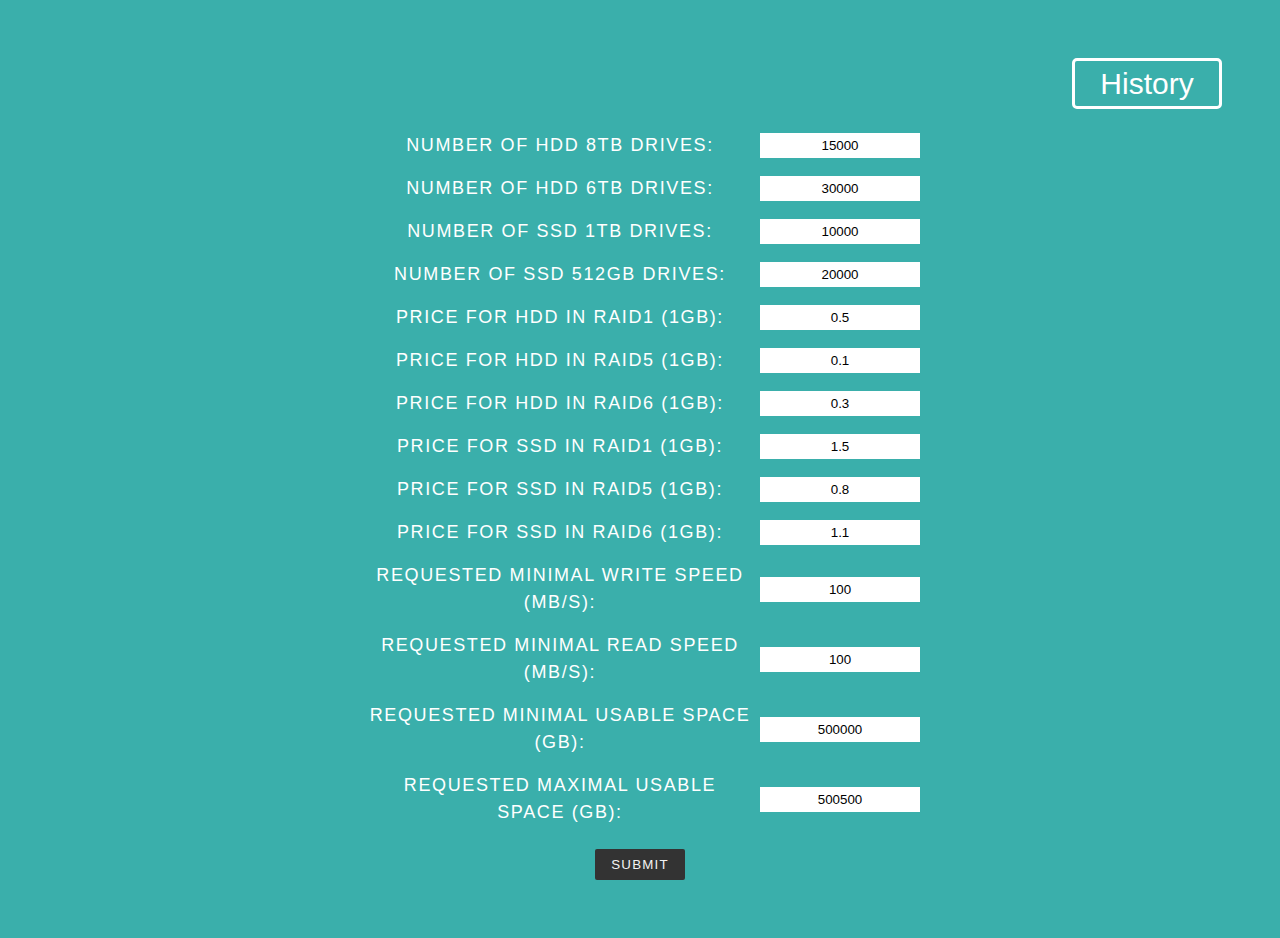
<file: html/index.html>
<!DOCTYPE html>
<html>
<head>
	<title>Solve your database design problems!</title>
	<link rel="stylesheet" type="text/css" href="style.css">
</head>
<body>
	<div class="container">
			<div id="history">		<a href="cgi-bin/results">History	</a></div>
		<form id="form1" action="/cgi-bin/hdd">
			<ul class="flex-outer">
				<li class="input_with_label">
					<label>Number of HDD 8TB drives:</label>
					<input type="text" name="HDD_8" value="15000">
				</li>
				<li class="input_with_label">
					<label>Number of HDD 6TB drives:</label>
					<input type="text" name="HDD_6" value="30000">
				</li>
				<li class="input_with_label">
					<label>Number of SSD 1TB drives:</label>
					<input type="text" name="SSD_1" value="10000">
				</li>
				<li class="input_with_label">
					<label>Number of SSD 512GB drives:</label>
					<input type="text" name="SSD_512" value="20000">
				</li>
				<li class="input_with_label">
					<label>Price for HDD in RAID1 (1GB):</label>
					<input type="text" name="RAID1_HDD" value="0.5">
				</li>
				<li class="input_with_label">
					<label for="RAID5_HDD">Price for HDD in RAID5 (1GB):</label>
					<input type="text" id="RAID5_HDD" name="RAID5_HDD" value="0.1"></li>
				<li class="input_with_label">
					<label>Price for HDD in RAID6 (1GB):</label>
					<input type="text" name="RAID6_HDD" value="0.3">
				</li>
				<li class="input_with_label">
					<label>Price for SSD in RAID1 (1GB):</label>
					<input type="text" name="RAID1_SSD" value="1.5">
				</li>
				<li class="input_with_label">
					<label>Price for SSD in RAID5 (1GB):</label>
					<input type="text" name="RAID5_SSD" value="0.8">
				</li>
				<li class="input_with_label">
					<label>Price for SSD in RAID6 (1GB):</label>
					<input type="text" name="RAID6_SSD" value="1.1">
				</li>
				<li class="input_with_label">
					<label>Requested minimal write speed (MB/s):</label>
					<input type="text" name="S_KLIENTA" value="100">
				</li>
				<li class="input_with_label">
					<label>Requested minimal read speed (MB/s):</label>
					<input type="text" name="SR_KLIENTA" value="100">
				</li>
				<li class="input_with_label">
					<label>Requested minimal usable space (GB):</label>
					<input type="text" name="D_MIN" value="500000">
				</li>
				<li class="input_with_label">
					<label>Requested maximal usable space (GB):</label>
					<input type="text" name="D_MAX" value="500500">
				</li>
				<li>
					<button type="submit">Submit</button>
				</li>
			</ul>
		</form>
	</div>
</body>
</html>
</file>
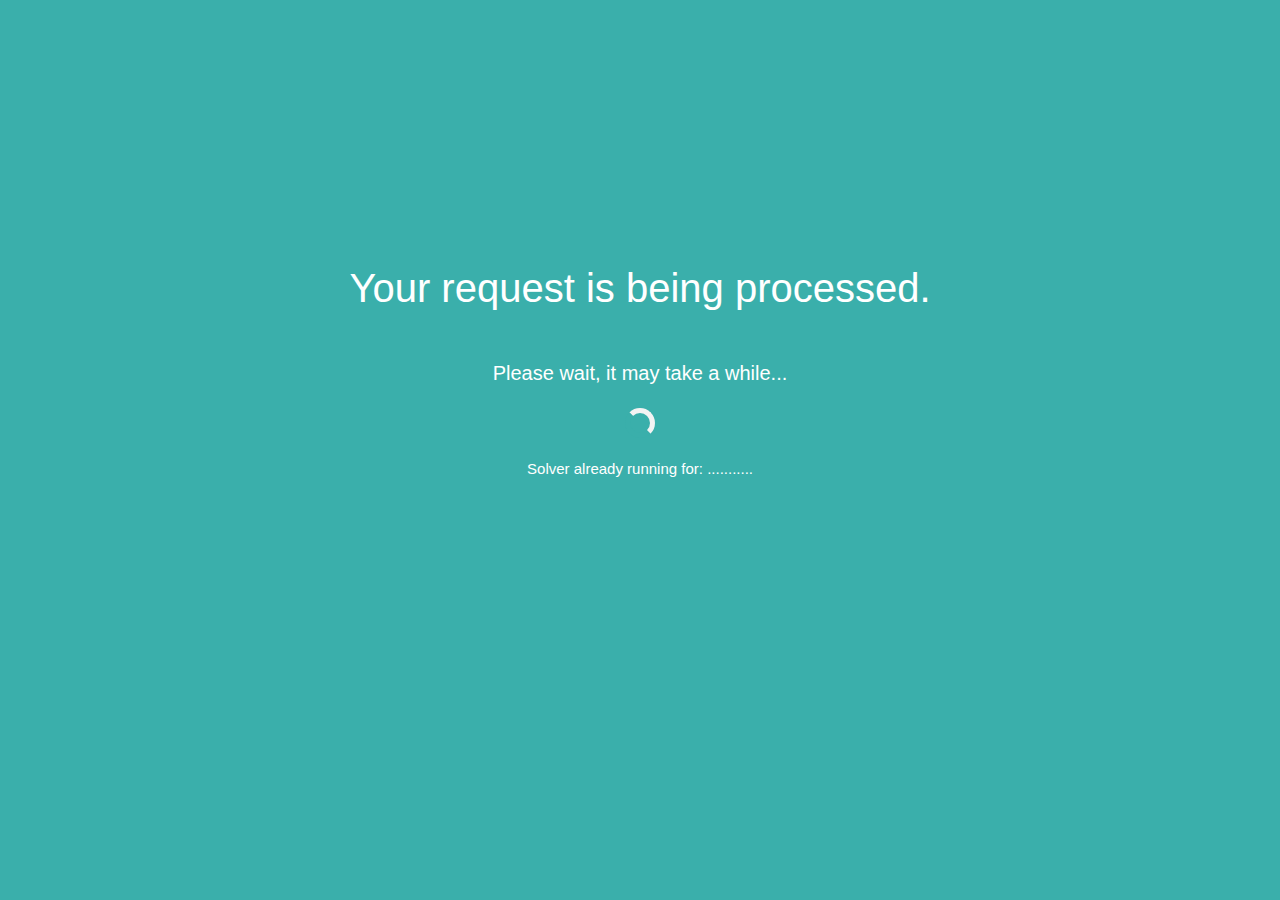
<file: html/loading.html>
<!DOCTYPE html>
<html>
<head>
	<title>Solve your database design problems!</title>
	<link rel="stylesheet" type="text/css" href="style.css">
</head>
<body>
	<div class="container">
		<div id=loading_text>
			<p id="text1">Your request is being processed. </p>
			<p id="text2"> Please wait, it may take a while... </p>
			<div class="loader"></div>
			<p id="start_time">Solver already running for: ...........</p>
			<!-- potrzębuję zmiennej z czasem rozpoczecia (z kcgi?), wtedy będę odejmował ją od obecnej godziny i będzie czas trwania-->
		</div>
	</div>
</body>
</html>
</file>
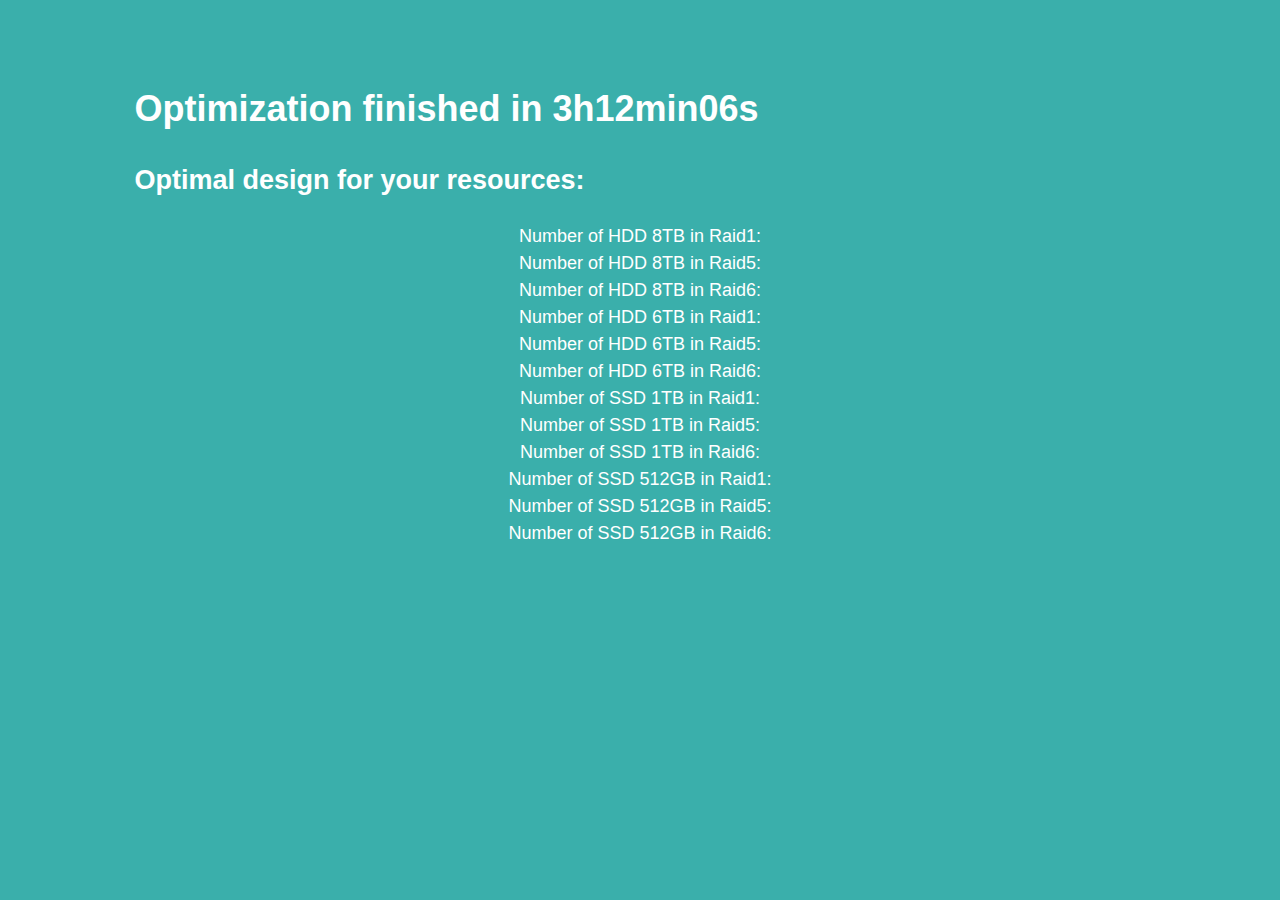
<file: html/results.html>
<!DOCTYPE html>
<html>
<head>
	<title>Solve your database design problems!</title>
	<link rel="stylesheet" type="text/css" href="style.css">
</head>
<body>
	<div id="container">
		<div id="optimal_results">
			<h1>Optimization finished in 3h12min06s </h2>  <!-- tutaj prawdziwy wyliczony czas -->
			<h2>Optimal design for your resources:</h2>
			<ul class="flex-outer">
				<li class="input_with_label">
					Number of HDD 8TB in Raid1:
				</li>
				<li class="input_with_label">
					Number of HDD 8TB in Raid5:
				</li>
				<li class="input_with_label">
					Number of HDD 8TB in Raid6:
				</li>
				<li class="input_with_label">
					Number of HDD 6TB in Raid1:
				</li>
				<li class="input_with_label">
					Number of HDD 6TB in Raid5:
				</li>
				<li class="input_with_label">
					Number of HDD 6TB in Raid6:
				</li>
				<li class="input_with_label">
					Number of SSD 1TB in Raid1:
				</li>
				<li class="input_with_label">
					Number of SSD 1TB in Raid5:
				</li>
				<li class="input_with_label">
					Number of SSD 1TB in Raid6:
				</li>
				<li class="input_with_label">
					Number of SSD 512GB in Raid1:
				</li>
				<li class="input_with_label">
					Number of SSD 512GB in Raid5:
				</li>
				<li class="input_with_label">
					Number of SSD 512GB in Raid6:
				</li>

			</ul>
		</div>
	</div>
</body>
</html>
</file>
<file: html/style.css>
/*general styles*/

body {
  font: normal 18px/1.5 "Fira Sans", "Helvetica Neue", sans-serif;
  background: #3AAFAB;
  color: #fff;
  padding: 50px 0;
}

a {
  text-decoration: none;
  color: inherit;
}

a:hover{
  font-weight: bold;
}

#container {
  width: 80%;
  max-width: 1200px;
  margin: 0 auto;
}

.container * {
  box-sizing: border-box;
  text-align: center;
}

/*index.html*/

#history{
  margin: auto;
margin-right: 50px;
border-style: solid;
border-radius: 5px;
  font-size: 30px;
  text-align: center;
  max-width: 150px;
  margin-bottom: 15px;
}

form{
  margin: auto;
}

.flex-outer{
	padding: 0;
	  max-width: 800px;
  margin: auto;
}

.flex-outer li{
	display: flex;
	flex-wrap: wrap;
	  align-items: center;
  justify-content: center;
	vertical-align: middle;
	margin: auto;
}

.flex-outer > li > label{
	flex: 1 0 120px;
 	max-width: 400px;
 	  padding: 8px;
  font-weight: 300;
  letter-spacing: .09em;
  text-transform: uppercase;
}

.flex-outer > li > input{
	flex: 1 0 10px;
	padding: 5px;
  border: none;
  max-width: 20%;
}

.flex-outer li button {
  margin: auto;
  margin-top: 15px;
  padding: 8px 16px;
  border: none;
  background: #333;
  color: #f2f2f2;
  text-transform: uppercase;
  letter-spacing: .09em;
  border-radius: 2px;
}

.flex-outer li button:hover {
font-weight: bold;
}

/*loading page*/
#loading_text{
  margin: auto;
  text-align: center;
  margin-top: 200px;
  max-width: 50%;
}

#text1{
    font-size: 40px;
}

#text2{
    font-size: 20px;
}

.loader{
  border: 5px solid #3AAFAB;
  border-top: 5px solid #f3f3f3;
  border-right: 5px solid #f3f3f3;
  border-radius: 50%;
  width: 30px;
  height: 30px;
  margin: auto;
  animation: spin 2s linear infinite;
}

@keyframes spin {
  0% { transform: rotate(0deg); }
  100% { transform: rotate(360deg); }
}

#start_time{
  margin-top: 20px;
    font-size: 15px;
}
</file>
